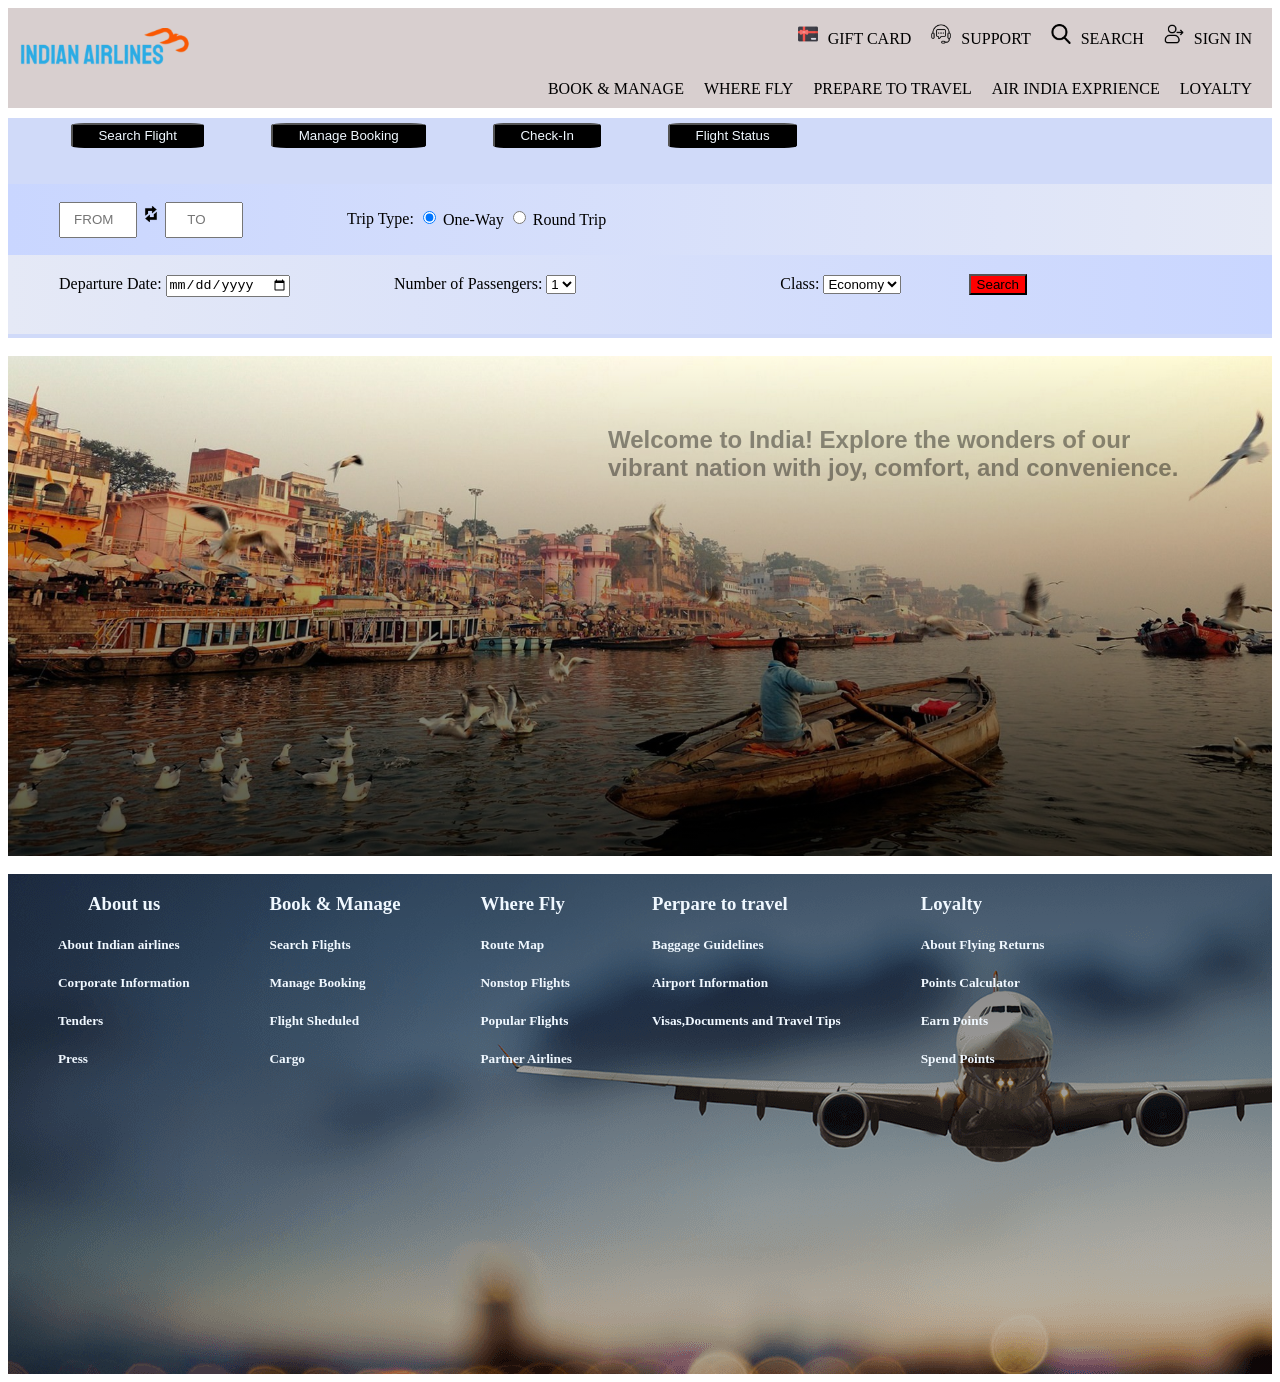
<file: Air-line-Booking/index.html>
<!DOCTYPE html>
<html>
    <head>
        <title>Indian Airline</title>
    
        <script src="https://cdn.jsdelivr.net/npm/@popperjs/core@2.11.8/dist/umd/popper.min.js" integrity="sha384-I7E8VVD/ismYTF4hNIPjVp/Zjvgyol6VFvRkX/vR+Vc4jQkC+hVqc2pM8ODewa9r" crossorigin="anonymous"></script>
        <script src="https://cdn.jsdelivr.net/npm/bootstrap@5.3.3/dist/js/bootstrap.min.js" integrity="sha384-0pUGZvbkm6XF6gxjEnlmuGrJXVbNuzT9qBBavbLwCsOGabYfZo0T0to5eqruptLy" crossorigin="anonymous"></script>
        <link rel="stylesheet" href="st.css">
        <script src="s.js"></script>
    </head>
    <body>
        <nav>
            <div class="nav">
            <img src="logo.png" style="height:40px;width:175px ;padding-top:20px;padding-left:10px">
                <div class="a">
                <div class="naup">
                <ul>
                    <li><img src="gift-card.png" style="height:20px;width:20px; margin-right:10px"><a href="giftcard.php">GIFT CARD</a></li>
                    <li><a href="supportpage.html"><img src="support.png" style="height:20px;width:20px; margin-right:10px">SUPPORT</a></li>
                    <li><a href="#"><img src="search.png" style="height:20px;width:20px; margin-right:10px">SEARCH</a></li>
                    <li><a href="signup.php"><img src="signin.png" style="height:20px;width:20px; margin-right:10px">SIGN IN</a></li>
                </ul>
                </div>
                <br>
                <div class=nadn>
                <ul onmouseleave="topclose()">
                    <li onmouseenter="store()"><a href="#">BOOK & MANAGE</a></li>
                    <li onmouseenter="store1()"><a href="#">WHERE FLY</a></li>
                    <li onmouseenter="store2()"><a href="#">PREPARE TO TRAVEL</a></li>
                    <li  onmouseenter="store3()"><a href="#">AIR INDIA EXPRIENCE</a></li>
                    <li onmouseenter="store4()"><a href="#">LOYALTY</a></li>
                </ul>
                </div>
              </div>
              </div>
              <div id="nave" onmouseleave="closenav()"></div> 
              <div id="nave1" onmouseleave="closenav1()" ></div>
              <div id="nave2" onmouseleave="closenav2()" ></div>
              <div id="nave3" onmouseleave="closenav3()" ></div>  
            </nav>
            <!-- part 2 -->
            <div class="container" style="background-color: #d0daf9">
                <!-- Buttons to show specific forms -->
                 <div class="b">
                <button onclick="showForm('search')">Search Flight</button>
                <button onclick="showForm('manage')">Manage Booking</button>
                <button onclick="showForm('checkin')">Check-In</button>
                <button onclick="showForm('status')">Flight Status</button>
            </div>
                <!-- Search Flight Form -->
                
                <form action="search.php" method="POST" id="search" class="form-section">
                    <table style="border: 1px solid black;border-collapse: collapse; height: 150px;width: 100%; border: none; ">
                        <tr style="background-color:blueviolet;background:linear-gradient(to left,#e5e9f6,#c9d6ff);">
                        <td>
                    <label for="from"></label>
                    <input type="text" id="from" name="from" required style="height: 30px;width: 70px;margin-left:50px" placeholder="   FROM">
                    <img src="ds1.png" style="height: 20px; width: 20px;">
                    <label for="to"></label>
                    <input type="text" id="to" name="to" required style="height: 30px;width: 70px" placeholder="     TO">
                    <label style="padding-left: 100px;">Trip Type:</label>
                    <input type="radio" id="oneWay" name="tripType" value="one-way" onclick="toggleReturnDate(false)" checked> One-Way
                    <input type="radio" id="roundTrip" name="tripType" value="round-trip" onclick="toggleReturnDate(true)"> Round Trip
                    
                </td>
                    </tr>
                    <tr style="background-color:blueviolet;background:linear-gradient(to right,#e5e9f6,#c9d6ff);">
                        <td>
                            <label for="departureDate" style="padding-left:50px">Departure Date:</label>
                            <input type="date" id="departureDate" name="departureDate" required>
                
                            <label for="passengers" style="padding-left: 100px">Number of Passengers:</label>
                            <select id="passengers" name="passengers">
                                <option value="1">1</option>
                                <option value="2">2</option>
                                <option value="3">3</option>
                                <option value="4">4</option>
                            </select>  
                            
                            <label for="class" style="padding-left: 200px;padding-top: 10px;">Class:</label>
                            <select id="class" name="class">
                                <option value="Economy">Economy</option>
                                <option value="Business">Business</option>
                            </select>
                            <input type="submit" value="Search" style="color:black; background-color: red;margin-left: 5%;">
                            <br><br>
                            <div id="returnDateSection" style="padding-top: 5px; display: none;">
                                <label for="returnDate" style="padding-left:50px">Return Date:</label>
                                <input type="date" id="returnDate" name="returnDate">
                            
                            </div>
                        </td>
                    </tr>
                    <br><br>
                </table>
                </form>
                <!-- Manage Booking Form -->
                <form action="manage.php" method="POST" id="manage" class="form-section">
                    <table style="border: 1px solid black; height: 100px;width: 100%;margin-top: 2%;border: none; ">
                        <tr style="background-color:blueviolet;background:linear-gradient(to left,#e5e9f6,#c9d6ff);">
                            <td>
                                <label for="bookingRef" style="padding-left:50px">Booking Reference:</label>
                                <input type="text" id="bookingRef" name="bookingRef" required>
                                <input type="submit" value="Submit" style="color:black; background-color: red;margin-left: 5%;">
                
                            </td>
                        </tr>
                    </table>
                </form> 
                <!-- Check-In Form -->

                <form action="checkin.php" method="POST" id="checkin" class="form-section">
                    <table style="border: 1px solid black;border: none; height: 100px;width: 100%;margin-top: 2%;">
                        <tr style="background-color:blueviolet;background:linear-gradient(to left,#e5e9f6,#c9d6ff);">
                            <td>
                                <label for="bookingRefCheckin"style="padding-left:50px">Booking Reference:</label>
                                <input type="text" id="bookingRefCheckin" name="bookingRefCheckin" required>
                                <input type="submit" value="Submit" style="color:black; background-color: red;margin-left: 5%;">
                
                            </td>
                        </tr>
                    </table>
                </form> 
                
                <form action="status.php" method="POST" id="status" class="form-section">
                    <table style="border: 1px solid black;border: none; height: 100px;width: 100%;margin-top: 2%;">
                        <tr style="background-color:blueviolet;background:linear-gradient(to left,#e5e9f6,#c9d6ff);">
                            <td>
                                <label for="bookingRefCheckin" ></label>
                                <input type="text" id="bookingRefCheckin" style="margin-left:50px" name="bookingRefCheckin" required placeholder="flight number">
                                <input type="submit" value="Submit" style="color:black; background-color: red;margin-left: 5%;">
                
                            </td>
                        </tr>
                    </table>
                </form> 
            </div>
            <br>
  <!-- part 3 -->
 <!-- HTML structure -->
<div class="prob">
    <div class="slide">
        <div class="india">
            <h2>Welcome to India! Explore the wonders of our vibrant nation with joy, comfort, and convenience.</h2>
        </div>       
    </div>
    
    <div class="slide">
        <div class="usa">
            <h1>Discover amazing flight deals to destinations around the globe.</h1>
            <div class="ua">
                <h2>Whether you're traveling for business or leisure, we offer the best price, flexible options to suit your needs.</h2>
            </div>
        </div>  
    </div>

    <div class="slide">
        <div class="seat">
            <div class="seat1">
                <img src="s3.jpg" alt="Seat Image 1">
            </div>
            <h2>Fly with us and indulge in top-tier service and premium seating designed for your ultimate comfort.</h2>
            <div class="seat2">
                <img src="s4.jpg" alt="Seat Image 2">
            </div>
        </div>
    </div>

    <div class="slide">
        <div class="offers">
            <h1>Easy Visa Assistance for your Journey</h1>
        </div>
    </div>
</div>

<!-- Slider Script -->
<script>
    let slideIndex = 1;
    showSlides(slideIndex);

    function plusSlides(n) {
        showSlides(slideIndex += n);
    }

    function currentSlide(n) {
        showSlides(slideIndex = n);
    }

    function showSlides(n) {
        let i;
        let slides = document.getElementsByClassName("slide");
        if (n > slides.length) { slideIndex = 1 }
        if (n < 1) { slideIndex = slides.length }
        for (i = 0; i < slides.length; i++) {
            slides[i].style.display = "none";  
        }
        slides[slideIndex - 1].style.display = "block"; 
    }
    setInterval(function() {
        plusSlides(1);
    }, 2000); 
</script>
<style>
    .slide {
        display: none; 
    }
    .slide:first-child {
        display: block;
    }

    .slide img {
        width: 100%; 
        height: auto;
    }
</style>

  <br>
<div class="tb">
<div class="au">
<h3>About us</h3>
    <h5>About Indian airlines</h5>
    <h5>Corporate Information</h5>
    <h5>Tenders</h5>
    <h5>Press</h5>
</div>
<div class="bm">
    <h3>Book & Manage</h3>
    <h5>Search Flights</h5>
    <h5>Manage Booking</h5>
    <h5>Flight Sheduled</h5>
    <h5>Cargo</h5>
</div>
<div class="wf">
    <h3>Where Fly</h3>
    <h5>Route Map</h5>
    <h5>Nonstop Flights</h5>
    <h5>Popular Flights</h5>
    <h5>Partner Airlines</h5>
</div>
<div class="pt">
    <h3>Perpare to travel</h3>
    <h5>Baggage Guidelines</h5>
    <h5>Airport Information</h5>
    <h5>Visas,Documents and Travel Tips</h5>
</div>
<div class="loyalty">
    <h3>Loyalty</h3>
    <h5>About Flying Returns</h5>
    <h5>Points Calculator</h5>
    <h5>Earn Points</h5>
    <h5>Spend Points</h5>
</div>
</div>
<script src="first.js"></script>
</body>
</html>           
</body>
</html>
</file>
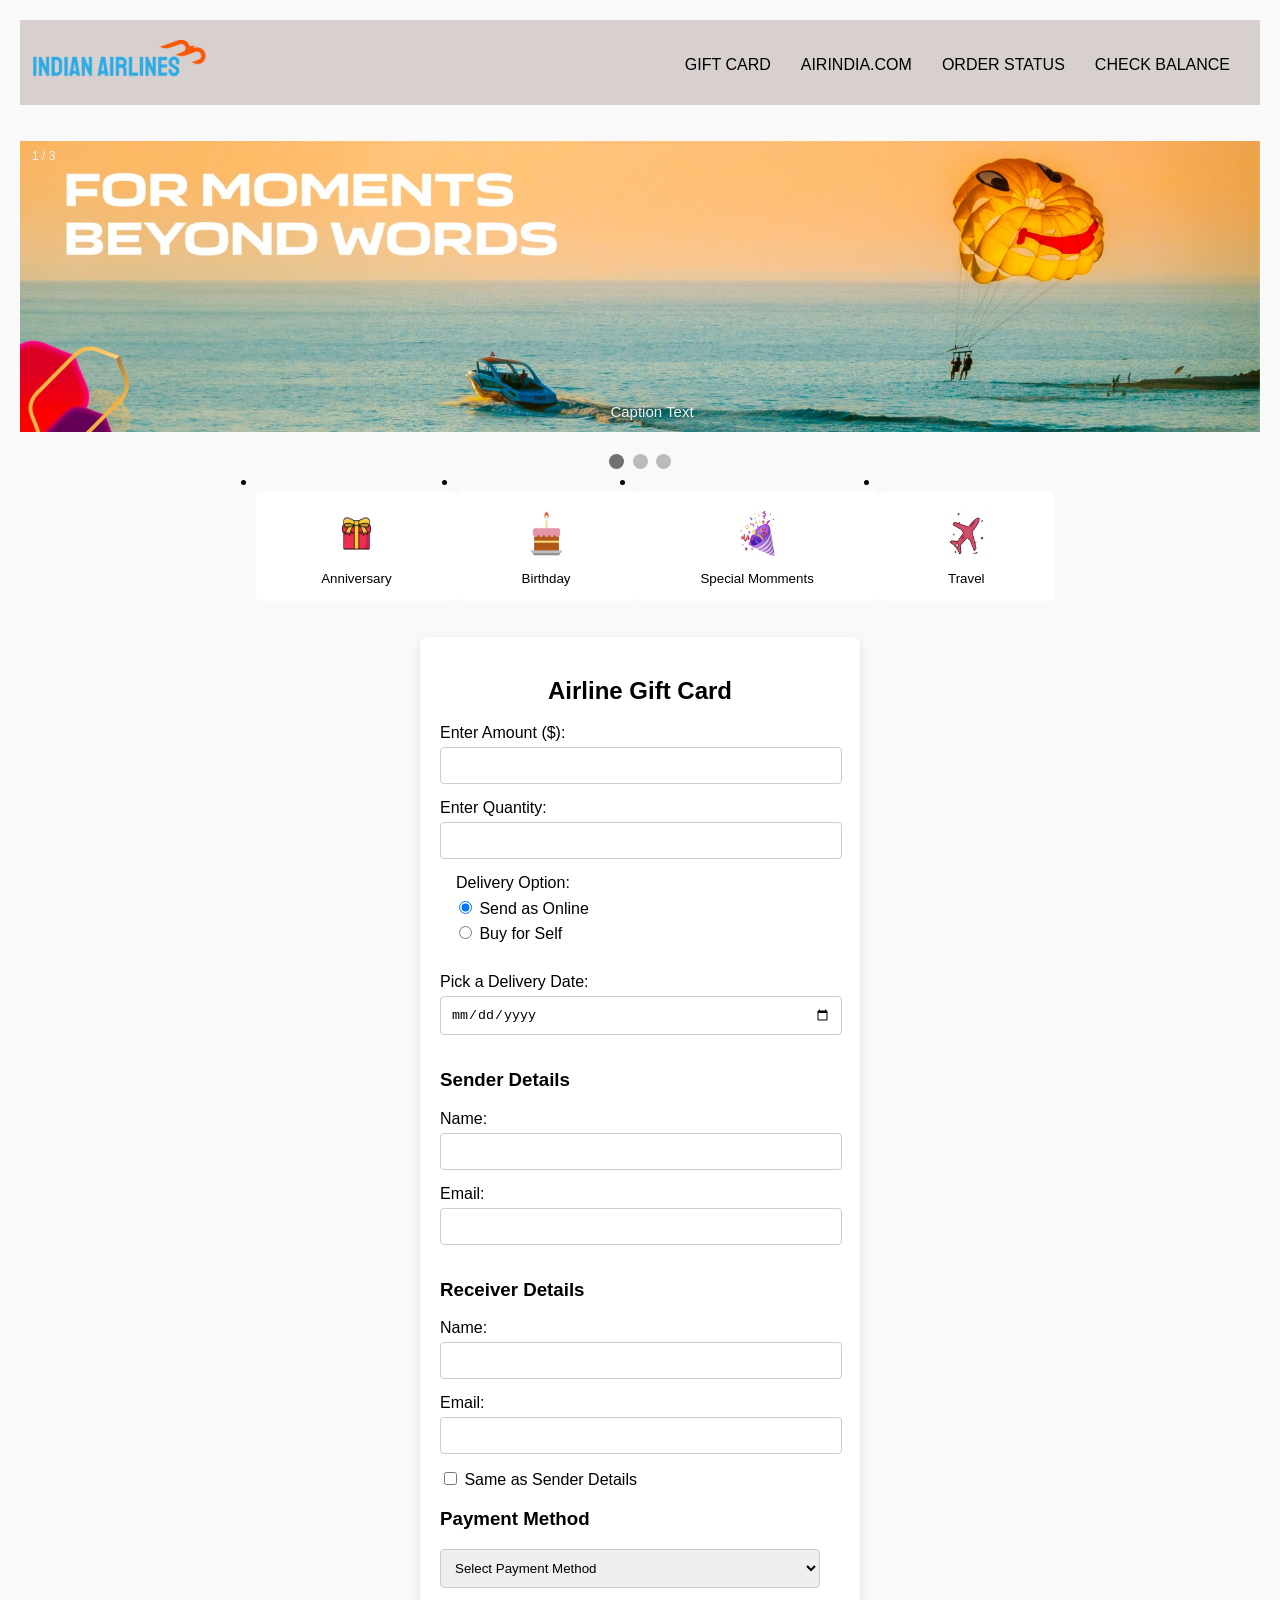
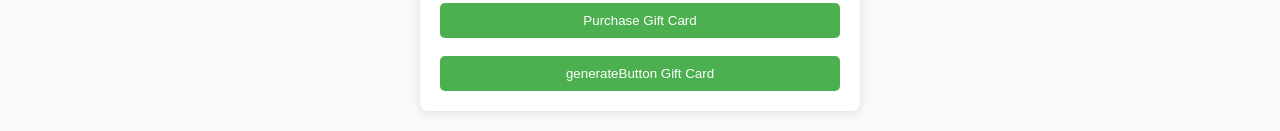
<file: Air-line-Booking/giftcard.html>
<!DOCTYPE html>
<html lang="en">
    
<head>
    <meta charset="UTF-8">
    <meta name="viewport" content="width=device-width, initial-scale=1.0">
    <title>Airline Gift Card</title>
</head>
<body>
    

    <style>

body {
    font-family: Arial, sans-serif;
    background-color: #f9f9f9;
    /* background-image: url(cloud.jpeg);
    background-size: 100vw,100vh; 
    background-position: center; 
    background-repeat: repeat;
    background-attachment: fixed; 
     */
    margin: 0;
    padding: 20px;
}

.gift-card-form {
    background-color: white;
    padding: 20px;
    border-radius: 8px;
    box-shadow: 0 2px 10px rgba(0, 0, 0, 0.1);
    max-width: 400px;
    margin: auto;
}

h2 {
    text-align: center;
}

label {
    display: block;
    margin-bottom: 5px;
}

input[type='text'],
input[type='email'],
input[type='number'],
input[type='date'],
select {
    width: calc(100% - 20px);
    padding: 10px;
    margin-bottom: 15px;
    border: 1px solid #ccc;
    border-radius: 4px;
}

fieldset {
    border: none; /* Remove default fieldset border */
    margin-bottom: 15px; /* Space below fieldset */
}

button {
    background-color: #4CAF50; /* Green background */
    color: white; /* White text */
    padding: 10px;
    border: none; /* Remove border */
    border-radius: 5px; /* Rounded corners */
    cursor: pointer; /* Pointer cursor on hover */
    width: 100%;
}

button:hover {
    background-color: #45a049; /* Darker green on hover */
}  
.nav{
    background-color: rgb(216, 207, 207);
    height: 85px;
    width: auto;   
}
.slideshow-container {
  max-width: 2000px;
  position: relative;
  margin: auto;
}

.text {
  color: #f2f2f2;
  font-size: 15px;
  padding: 8px 12px;
  position: absolute;
  bottom: 8px;
  width: 100%;
  text-align: center;
}

.numbertext {
  color: #f2f2f2;
  font-size: 12px;
  padding: 8px 12px;
  position: absolute;
  top: 0;
}

.dot {
  cursor: pointer;
  height: 15px;
  width: 15px;
  margin: 0 2px;
  background-color: #bbb;
  border-radius: 50%;
  display: inline-block;
  transition: background-color 0.6s ease;
}

.active, .dot:hover {
  background-color: #717171;
}

.fade {
  animation-name: fade;
  animation-duration: 1.5s;
}

@keyframes fade {
  from {opacity: .4} 
  to {opacity: 1}
}

@media only screen and (max-width: 300px) {
  .text {font-size: 11px}
}

.container1{
    display: flex;
    justify-content: center;
    align-items: center;
}
.container1 .btn{
    list-style-type: none;
    padding: 0;
    margin: 0 15px;
    text-align: center;
}
.container1 .btn .li{
    margin-bottom: 20px;
}
.container1 .btn{
    background-color: #ffffff;
    border: none;
    color: rgb(0, 0, 0);
    padding: 15px 50px;
    text-align: center;
    text-decoration: none;
    display: block;
    border-radius: 5px;
    cursor: pointer;
    transition: background-color 0.3s ease;
}
.container1 .btn img{
    width: 45px;
    height: 55px;
    display: block;
    margin: 0 auto;
}
.container1 .btn span{
    display: block;
    margin-top: 10px;
}

.container1 .btn:hover{
    background-color:rgb(123, 102, 102);
} 
.a{
    float: right;
}
.naup{
    float: right;
}
.naup ul{
    display: flex;
}
.naup li{
    list-style: none;
    margin-right: 30px;
    margin-top: 20px;
}
.naup li a{
    color: black;
    text-decoration: none;
}
.nadn{ 
    float: right;
}
.nadn ul{
    display: flex;   
}
.nadn li{
    list-style: none;
    margin-right: 20px;
}
.nadn li a{
    color: black;
    text-decoration: none;   
    position: relative;
}
.nadn li a:after {
    content: "";
    position: absolute;
    background-color: red;
    height: 3px;
    width: 0;
    left: 0px;
    bottom: -5px;
    transition: 0.3s;
}
.nadn li a:hover:after{
   width: 100%;
}
.show{
    width: 100%;
    height:300px;
    background-color:aliceblue;
    display: flex; 
    margin-top: 6px;
    position: fixed;  
}
.show li{
    text-decoration: none;
    font-family: sans-serif;
    list-style-type: none; 
}
.mega{
    display: flex;.show {
    width: 100%;
    height: 300px;
    background-color: aliceblue;
    display: flex;
}
#nave {
    position: absolute;   
}
    margin-left: 100px;
}
.mega ul li a{
    text-decoration: none;
    color: black;    
}
.m li{
padding-top: 10%;
white-space: nowrap; 
}
.m2{
    margin-top: 25%;
}
.m2 li{
    padding-top: 10%;
    white-space: nowrap;    
}
.mega2{
    display: flex;  
    margin-left: 10%; 
}
.mega2 ul li a{
    text-decoration: none;
    color: black;  
}

.m3 li{
    padding-top: 5% ;
    padding-left: 20%;
    white-space: nowrap;   
}
.m4{
    margin-top: 22%;
    white-space: nowrap; 
    margin-left: 30px;
}
.m4 li{
    padding:5%;
}
.show1{
    background-color: aliceblue;
    width: 100%;
    height:300px;
    margin-top: 6px;
}
.show1 li{
    text-decoration: none;
    font-family: sans-serif;
    list-style-type: none;   
}
.mega1{
    display: flex;.show {
    display: flex;
}
.show1{
    height: 300px;
    width:100%;
    left:0;
    position: fixed;
}
#nave1 {
    position: absolute; 
    top: 50px;
    left: 0; 
    width: 100%;
}
    margin-left: 200px;
}
.show1{
    display: flex;
}
.m1 li{
    list-style: none;
    margin-top:5%;    
}
.m1 li a{
    text-decoration: none;
    color: black;   
}
.show2{
    background-color: aliceblue;
    margin-top: 6px;
}
.show2 li{
    text-decoration: none;
    font-family: sans-serif;
    list-style-type: none;   
}
.show2{
    height: 300px;
    width:100%;
    left:0;
    position: fixed;
}
#nave2 {
    position: absolute; 
    top: 50px;
    left: 0; 
    width: 100%;
}
.show2{
    display: flex;
}

.m5 h2 {
    margin-left: 2%;
    white-space: nowrap;  
}
.m5 li{
    list-style: none;
    margin-top:5%;  
    margin-left: 20%;  
}
.m5 li a{
    text-decoration: none;
    color: black;   
}
.exp{
    background-color: aliceblue;
    display: flex;
    width: 100%;
    height: 300px;
    position: fixed;
    margin-top: 6px;
}
.sh3{
    width: 100%;
    display: flex;
    position: fixed;
    
}
#nave3 {
    position: relative; 
    top: 50px;
    left: 0; 
    width: 100%;
}
.m6 li{
    list-style: none;
    margin-top: 15px;
    font-family: sans-serif;
}
.m6 li a {
    text-decoration: none;
    color: black;
}
.im2{
    margin-left: 12%;
    display: flex;
    margin-top: 10px;
}
.im2 img{
    padding-left: 40px;
}
.loyal{
        background-color: aliceblue;
        display: flex;
        width: 100%;
        height: 300px;
        position: fixed;
        margin-top: 6px;
}
.m7 li{
    list-style: none;
    font-family: sans-serif;margin-top: 5%;
}
.m7 li a{ 
    color: black;
    text-decoration: none;
}
.im3{
    margin-left: 15%;
    display: flex;
    margin-top: 10px;
    position: relative;
}
.im3 img{
    padding-left: 40px;
}
.imgtext{
     background: linear-gradient(to bottom, rgba(255, 255, 255, 255) 0%, rgba(0.1, 0.2, 0.3, 0.5) 100%);
     position: absolute;
     top: 5px;
     left: 40px;
     width: 250px;
    height: 250px;
}
.imgtext p{
    position: absolute;
    color: white;
    top: 140px;
    left: 70px;
    font-size: 12px;
    font-weight: bold;
}
.imgtext h3 {
    position: absolute;
    color: aliceblue;
    top: 150px;
    left: 70px;
    font-size: 24px;
    font-weight: bold;    
}
.imgtext h4{
    position: absolute;
    color: white;
    top:170px;
    left: 70px;
    font-size:24px ;
    font-weight: bold;
}
.imgtext1{
     background: linear-gradient(to bottom, rgba(255, 255, 255, 255) 0%, rgba(0.1, 0.2, 0.3, 0.5) 100%);
     position: absolute;
     top: 5px;
     left: 40px;
     width: 250px;
    height: 250px;
}
.imgtext1 p{
    position: absolute;
    color: white;
    top: 140px;
    left: 60px;
    font-size: 12px;
    font-weight: bold;
}
.imgtext1 h3, .imgtext3 h3 {
    position: absolute;
    color: aliceblue;
    top: 150px;
    left: 60px;
    font-size: 24px;
    font-weight: bold;    
}
.imgtext1 h6{
    position: absolute;
    color: white;
    top:210px;
    left: 60px;
    font-size:24px ;
    font-weight: bold;
}
.row2 {
    position: relative;
}
.imgtext2,.imgtext3{
     background: linear-gradient(to bottom, rgba(255, 255, 255, 255) 0%, rgba(0.1, 0.2, 0.3, 0.5) 100%);
     position: absolute;
     top: 5px;
     left: 40px;
     width: 250px;
    height: 250px;
}
.imgtext2 p, .imgtext3 p{
    position: absolute;
    color: white;
    top: 140px;
    left: 60px;
    font-size: 12px;
    font-weight: bold;
}
.imgtext2 h3,.imgtext3 h3 {
    position: absolute;
    color: aliceblue;
    top: 150px;
    left: 20px;
    font-size: 24px;
    font-weight: bold;    
}
.imgtext2 h6{
    position: absolute;
    color: aliceblue;
    top: 210px;
    left: 20px;  
}
.imgtext4,.imgtext5{
    background: linear-gradient(to bottom, rgba(255, 255, 255, 255) 0%, rgba(0.1, 0.2, 0.3, 0.5) 100%);
    position: absolute;
    top: 13px;
    left: 40px;
    width: 250px;
   height: 250px;  
}
.imgtext4 a,.imgtext5 a {
    position: absolute;
    color: aliceblue;
    top: 150px;
    left: 20px;
    text-decoration: none;
}
.imgtext5 h6{
    position: absolute;
    color: aliceblue;
    top: 50px;
    left: 0px;
}
.container{
    margin-top: 10px;
    background-color: rgb(248, 239, 228);
    height: 220px;
    width: 100%;
}
.container button{
    display: inline;
    padding-right: 2%;
    padding-left: 2%;
    background-color:white;
    border: 0px;
    margin-top: 5px;
    margin-left: 5%;
}
 .form-section {
    display: none;
}
#search {
    display: block;
}
        </style>


<nav>
    <div class="nav">
    <img src="logo.png" style="height:40px; width:180px; padding-top:20px; padding-left:10px">
        <div class="a">
        <div class="naup">
        <ul>
            <li>GIFT CARD</li>
            <li>AIRINDIA.COM</li>
            <li>ORDER STATUS</li>
            <li>CHECK BALANCE</li>
        </ul>
        </div>
        <br>
        
      </div>
      </div>
      <div id="nave" onmouseleave="closenav()"></div> 
      <div id="nave1" onmouseleave="closenav1()" ></div>
      <div id="nave2" onmouseleave="closenav2()" ></div>
      <div id="nave3" onmouseleave="closenav3()" ></div>  
    </nav>
<br>
<br>
<div class="slideshow-container">

    <div class="mySlides fade">
      <div class="numbertext">1 / 3</div>
      <img src="1.jpg" style="width:100%">
      <div class="text">Caption Text</div>
    </div>
    
    <div class="mySlides fade">
      <div class="numbertext">2 / 3</div>
      <img src="2.jpg" style="width:100%">
      <div class="text">Caption Two</div>
    </div>
    
    <div class="mySlides fade">
      <div class="numbertext">3 / 3</div>
      <img src="3.jpg" style="width:100%">
      <div class="text">Caption Three</div>
    </div>
    
    <div class="mySlides fade">
        <div class="numbertext">3 / 3</div>
        <img src="4.jpg" style="width:100%">
        <div class="text">Caption Three</div>
    </div>

    <div class="mySlides fade">
      <div class="numbertext">3 / 3</div>
      <img src="5.jpg" style="width:100%">
      <div class="text">Caption Three</div>
    </div>
    </div>
    <br>
    
    <div style="text-align:center">
      <span class="dot" onclick="currentSlide(1)"></span> 
      <span class="dot" onclick="currentSlide(2)"></span> 
      <span class="dot" onclick="currentSlide(3)"></span> 
    </div>
    
    <script>
    let slideIndex = 0;
    showSlides();
    
    function showSlides() {
      let i;
      let slides = document.getElementsByClassName("mySlides");
      let dots = document.getElementsByClassName("dot");
      
      for (i = 0; i < slides.length; i++) {
        slides[i].style.display = "none";  
      }
      
      slideIndex++;
      if (slideIndex > slides.length) {slideIndex = 1}    
      
      for (i = 0; i < dots.length; i++) {
        dots[i].className = dots[i].className.replace(" active", "");
      }
      
      slides[slideIndex-1].style.display = "block";  
      dots[slideIndex-1].className += " active";
      
      setTimeout(showSlides, 3000); 
    }
    </script>
<div class="container1">
    <li>
        <button class="btn">
            <img src="14.jpg" alt="Anniversary Logo">
            <span>Anniversary</span>
        </button>
    </li>
    <li>
        <button class="btn">
            <img src="13.jpg" alt="Birthday Logo">
            <span>Birthday</span>
        </button>
    </li>
    <li>
        <button class="btn">
            <img src="15.jpg" alt="Special Momments logo">
            <span>Special Momments</span>
        </button>
    </li>
    <li>
        <button class="btn">
            <img src="11.jpg" alt="Travels logo">
            <span>Travel</span>
        </button>
    </li>
</div>
<br>
<br>
<div class="gift-card-form">
    <h2>Airline Gift Card</h2>
    <form>
        <label for="amount">Enter Amount ($):</label>
        <input type="number" id="amount" name="amount" required>

        <label for="quantity">Enter Quantity:</label>
        <input type="number" id="quantity" name="quantity" required>

        <fieldset>
            <legend>Delivery Option:</legend>
            <label>
                <input type="radio" name="delivery-option" value="online" checked> Send as Online
            </label>
            <label>
                <input type="radio" name="delivery-option" value="self"> Buy for Self
            </label>
        </fieldset>

        <label for="delivery-date">Pick a Delivery Date:</label>
        <input type="date" id="delivery-date" name="delivery-date" required>

        <h3>Sender Details</h3>
        <label for="sender-name">Name:</label>
        <input type="text" id="sender-name" name="sender-name" required>

        <label for="sender-email">Email:</label>
        <input type="email" id="sender-email" name="sender-email" required>

        <h3>Receiver Details</h3>
        <label for="receiver-name">Name:</label>
        <input type="text" id="receiver-name" name="receiver-name" required>

        <label for="receiver-email">Email:</label>
        <input type="email" id="receiver-email" name="receiver-email">

        <label>
            <input type="checkbox" id="same-as-sender" onclick="copySenderDetails()">
            Same as Sender Details
        </label>

        <h3>Payment Method</h3>
        <select id="payment-method" name="payment-method">
            <option value="" disabled selected>Select Payment Method</option>
            <option value="credit-card">Credit Card</option>

            <option value="bank-transfer">Bank Transfer</option>
        </select>

        <button type="submit">Purchase Gift Card</button>
        <br>
        <br>
        <button type="submit">generateButton Gift Card</button>
    </form>
</div>

<script>
    document.getElementById('giftCardForm').addEventListener('submit', function(event) {
        event.preventDefault();
        
        alert('Gift card purchased successfully!');
        this.reset();
    });

    document.getElementById('generateButton').addEventListener('submit',function(event){
        alert('Gift card number generated successfully!');
        this.rest();
    });
        
        function copySenderDetails() {
            const checkbox = document.getElementById("same-as-sender");

            const senderName = document.getElementById("sender-name");
            const senderEmail = document.getElementById("sender-email");
            const receiverName = document.getElementById("receiver-name");
            const receiverEmail = document.getElementById("receiver-email");

            if (checkbox.checked) {
                receiverName.value = senderName.value;
                receiverEmail.value = senderEmail.value;

                receiverName.readOnly = true;
                receiverEmail.readOnly = true;
            } else {
                receiverName.value = "";
                receiverEmail.value = "";
                receiverName.readOnly = false;
                receiverEmail.readOnly = false;
            }
        }
    
</script>

</body>

</html>
</file>
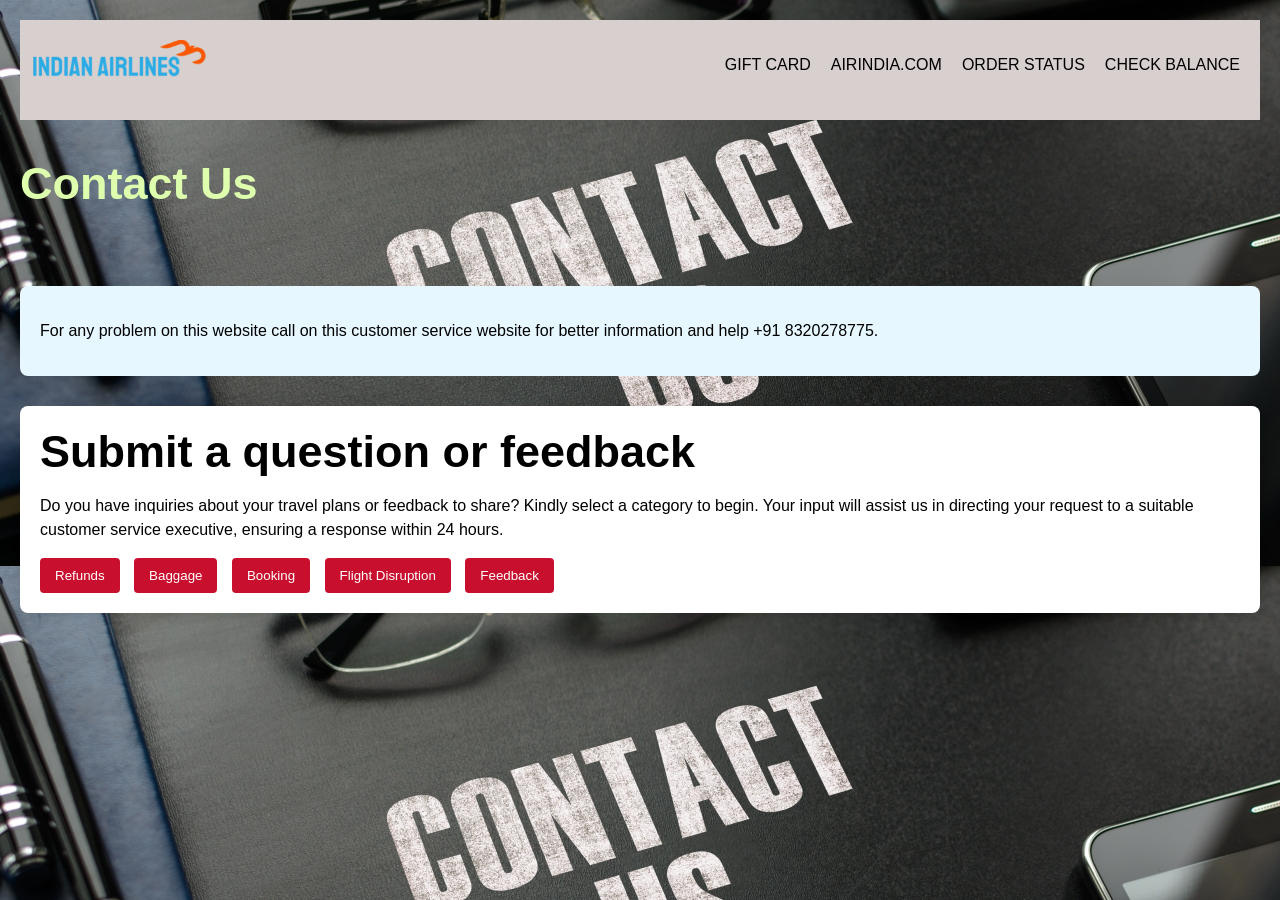
<file: Air-line-Booking/supportpage.html>
<!DOCTYPE html>
<html lang="en">
<head>
    <meta charset="UTF-8">
    <meta name="viewport" content="width=device-width, initial-scale=1.0">
    <title>support page pf airlines</title>
</head>
<style>
    .nav{
    background-color: rgb(216, 207, 207);
    height: 100px;   
    }
    .a{
        float: right;
    }
    .naup{
        float: right;
    }
    .naup ul{
        display: flex;
    }
    .naup li{
        list-style: none;
        margin-right: 20px;
        margin-top: 20px;
    }
    .naup li a{
        color: black;
        text-decoration: none;
    }
    .nadn{
        float: right;
    }
    .nadn ul{
        display: flex;   
    }
    .nadn li{
        list-style: none;
        margin-right: 20px;
    }
    .nadn li a{
        color: black;
        text-decoration: none;   
        position: relative;
    }
    .nadn li a:after {
        content: "";
        position: absolute;
        background-color: red;
        height: 3px;
        width: 0;
        left: 0px;
        bottom: -5px;
        transition: 0.3s;
    }
    .nadn li a:hover:after{
    width: 100%;
    }
    .show{
        width: 100%;
        height:300px;
        background-color:aliceblue;
        display: flex; 
        margin-top: 6px;
        position: fixed;  
    }
    .show li{
        text-decoration: none;
        font-family: sans-serif;
        list-style-type: none; 
    }
    .mega{
        display: flex;.show {
        width: 100%;
        height: 300px;
        background-color: aliceblue;
        display: flex;
    }
    #nave {
        position: absolute;   
    }
        margin-left: 100px;
    }
    .mega ul li a{
        text-decoration: none;
        color: black;    
    }
    .m li{
    padding-top: 10%;
    white-space: nowrap; 
    }
    .m2{
        margin-top: 25%;
    }
    .m2 li{
        padding-top: 10%;
        white-space: nowrap;    
    }
    .mega2{
        display: flex;  
        margin-left: 10%; 
    }
    .mega2 ul li a{
        text-decoration: none;
        color: black;  
    }

    .m3 li{
        padding-top: 5% ;
        padding-left: 20%;
        white-space: nowrap;   
    }
    .m4{
        margin-top: 22%;
        white-space: nowrap; 
        margin-left: 30px;
    }
    .m4 li{
        padding:5%;
    }
    .show1{
        background-color: aliceblue;
        width: 100%;
        height:300px;
        margin-top: 6px;
    }
    .show1 li{
        text-decoration: none;
        font-family: sans-serif;
        list-style-type: none;   
    }
    .mega1{
        display: flex;.show {
        display: flex;
    }
    .show1{
        height: 300px;
        width:100%;
        left:0;
        position: fixed;
    }
    #nave1 {
        position: absolute; 
        top: 50px;
        left: 0; 
        width: 100%;
    }
        margin-left: 200px;
    }
    .show1{
        display: flex;
    }
    .m1 li{
        list-style: none;
        margin-top:5%;    
    }
    .m1 li a{
        text-decoration: none;
        color: black;   
    }
    .show2{
        background-color: aliceblue;
        margin-top: 6px;
    }
    .show2 li{
        text-decoration: none;
        font-family: sans-serif;
        list-style-type: none;   
    }
    .show2{
        height: 300px;
        width:100%;
        left:0;
        position: fixed;
    }
    #nave2 {
        position: absolute; 
        top: 50px;
        left: 0; 
        width: 100%;
    }
    .show2{
        display: flex;
    }

    .m5 h2 {
        margin-left: 2%;
        white-space: nowrap;  
    }
    .m5 li{
        list-style: none;
        margin-top:5%;  
        margin-left: 20%;  
    }
    .m5 li a{
        text-decoration: none;
        color: black;   
    }
    .exp{
        background-color: aliceblue;
        display: flex;
        width: 100%;
        height: 300px;
        position: fixed;
        margin-top: 6px;
    }
    .sh3{
        width: 100%;
        display: flex;
        position: fixed;
        
    }
    #nave3 {
        position: relative; 
        top: 50px;
        left: 0; 
        width: 100%;
    }
    .m6 li{
        list-style: none;
        margin-top: 15px;
        font-family: sans-serif;
    }
    .m6 li a {
        text-decoration: none;
        color: black;
    }
    .im2{
        margin-left: 12%;
        display: flex;
        margin-top: 10px;
    }
    .im2 img{
        padding-left: 40px;
    }
    .loyal{
            background-color: aliceblue;
            display: flex;
            width: 100%;
            height: 300px;
            position: fixed;
            margin-top: 6px;
    }
    .m7 li{
        list-style: none;
        font-family: sans-serif;margin-top: 5%;
    }
    .m7 li a{ 
        color: black;
        text-decoration: none;
    }
    .im3{
        margin-left: 15%;
        display: flex;
        margin-top: 10px;
        position: relative;
    }
    .im3 img{
        padding-left: 40px;
    }
    .imgtext{
        background: linear-gradient(to bottom, rgba(255, 255, 255, 255) 0%, rgba(0.1, 0.2, 0.3, 0.5) 100%);
        position: absolute;
        top: 5px;
        left: 40px;
        width: 250px;
        height: 250px;
    }
    .imgtext p{
        position: absolute;
        color: white;
        top: 140px;
        left: 70px;
        font-size: 12px;
        font-weight: bold;
    }
    .imgtext h3 {
        position: absolute;
        color: aliceblue;
        top: 150px;
        left: 70px;
        font-size: 24px;
        font-weight: bold;    
    }
    .imgtext h4{
        position: absolute;
        color: white;
        top:170px;
        left: 70px;
        font-size:24px ;
        font-weight: bold;
    }
    .imgtext1{
        background: linear-gradient(to bottom, rgba(255, 255, 255, 255) 0%, rgba(0.1, 0.2, 0.3, 0.5) 100%);
        position: absolute;
        top: 5px;
        left: 40px;
        width: 250px;
        height: 250px;
    }
    .imgtext1 p{
        position: absolute;
        color: white;
        top: 140px;
        left: 60px;
        font-size: 12px;
        font-weight: bold;
    }
    .imgtext1 h3, .imgtext3 h3 {
        position: absolute;
        color: aliceblue;
        top: 150px;
        left: 60px;
        font-size: 24px;
        font-weight: bold;    
    }
    .imgtext1 h6{
        position: absolute;
        color: white;
        top:210px;
        left: 60px;
        font-size:24px ;
        font-weight: bold;
    }
    .row2 {
        position: relative;
    }
    .imgtext2,.imgtext3{
        background: linear-gradient(to bottom, rgba(255, 255, 255, 255) 0%, rgba(0.1, 0.2, 0.3, 0.5) 100%);
        position: absolute;
        top: 5px;
        left: 40px;
        width: 250px;
        height: 250px;
    }
    .imgtext2 p, .imgtext3 p{
        position: absolute;
        color: white;
        top: 140px;
        left: 60px;
        font-size: 12px;
        font-weight: bold;
    }
    .imgtext2 h3,.imgtext3 h3 {
        position: absolute;
        color: aliceblue;
        top: 150px;
        left: 20px;
        font-size: 24px;
        font-weight: bold;    
    }
    .imgtext2 h6{
        position: absolute;
        color: aliceblue;
        top: 210px;
        left: 20px;  
    }
    .imgtext4,.imgtext5{
        background: linear-gradient(to bottom, rgba(255, 255, 255, 255) 0%, rgba(0.1, 0.2, 0.3, 0.5) 100%);
        position: absolute;
        top: 13px;
        left: 40px;
        width: 250px;
    height: 250px;  
    }
    .imgtext4 a,.imgtext5 a {
        position: absolute;
        color: aliceblue;
        top: 150px;
        left: 20px;
        text-decoration: none;
    }
    .imgtext5 h6{
        position: absolute;
        color: aliceblue;
        top: 50px;
        left: 0px;
    }
    .container{
        margin-top: 10px;
        background-color: rgb(248, 239, 228);
        height: 220px;
        width: 100%;
    }
    
    .container button{
        display: inline;
        padding-right: 2%;
        padding-left: 2%;
        background-color:white;
        border: 0px;
        margin-top: 5px;
        margin-left: 5%;
    }
    .form-section {
        display: none;
    }
    #search {
        display: block;
    }
        body {
            background-image: url(31.jpeg);
            font-family: Arial, sans-serif;
            background-color: #f4f4f4;
            margin: 0;
            padding: 20px;
        }
        header {
            color: rgb(222, 255, 173);
            padding: 20px 0;
            text-align: left;
            font-size: 40px;
        }
        h1 {
            margin: 0;
            font-size: 45px;
            font-weight: 600;
        }
        #para {
            background-color: #e6f7ff; 
            padding: 20px;
            border-radius: 8px;
            font-weight: 500;
            margin-top: 20px; 
        }
        #para1 {
            margin-top: 30px; 
            padding: 20px;
            border-radius: 8px;
            background-color: white; 
            box-shadow: 0 2px 10px rgba(0,0,0,0.1); 
        }
        #para1 p {
            line-height: 1.5; 
        }
        button {
            background-color: #c8102e; 
            color: white;
            padding: 10px 15px;
            border: none;
            border-radius: 4px;
            cursor: pointer;
            margin-right: 10px; 
            transition: background-color 0.3s ease; 
        }
        button:hover {
            background-color: #a60f24; 
        }
        .slider {
        position: relative;
        max-width: 1200px; 
        margin: auto;
        overflow: hidden;
    }

    .row {
        display: flex;
        transition: transform 0.5s ease-in-out;
    }

    .column {
        min-width: 100%;
    }

    .slide img {
        width: 100%;
    }

    .fade {
        display: none; /* Hide all slides by default */
    }

    .fade.show {
        display: block; /* Show active slide */
    }

    .prev, .next {
        position: absolute;
        top: 50%;
        width: auto;
        padding: 16px;
        color: white;
        background-color: rgba(0, 0, 0, 0.5);
        border-radius: 3px;
        cursor: pointer;
    }
    .prev { left: 0; }
    .next { right: 0; }
        </style>
<body>

    <nav>
        <div class="nav">
        <img src="logo.png" style="height:40px; width:180px; padding-top:20px; padding-left:10px">
            <div class="a">
            <div class="naup">
            <ul>
                <li>GIFT CARD</li>
                <li>AIRINDIA.COM</li>
                <li>ORDER STATUS</li>
                <li>CHECK BALANCE</li>
            </ul>
            </div>
            <br>
            
          </div>
          </div>
          <div id="nave" onmouseleave="closenav()"></div> 
          <div id="nave1" onmouseleave="closenav1()" ></div>
          <div id="nave2" onmouseleave="closenav2()" ></div>
          <div id="nave3" onmouseleave="closenav3()" ></div>  
        </nav>
    <br>
    <header>
        <h1>Contact Us</h1>
    </header>
    <br>
    
    <br>
    
    <div class="slider">
        <div class="row">
            <div class="column fade">
                <img src="21.jpg" alt="Image 1">
            </div>
            <div class="column fade">
                <img src="22.jpg" alt="Image 2">
            </div>
        </div>
        <a class="prev" onclick="changeSlide(-1)">&#10094;</a>
        <a class="next" onclick="changeSlide(1)">&#10095;</a>
    </div>
    
    <div id="para">
    <p>For any problem on this website call on this customer service website for better information and help
        +91 8320278775.</p>
    </div>

    <div id="para1">
        <h1> Submit a question or feedback</h1>
        <p>
            Do you have inquiries about your travel plans or feedback to share? Kindly select a category to begin. Your input will assist us in directing your request to a suitable customer service executive, ensuring a response within 24 hours.
        </p>

        <button onclick="alert('You selected Refunds')"> Refunds</button>
        <button onclick="alert('You selected Button')"> Baggage</button>
        <button onclick="alert('You selected Button')">Booking</button>
        <button onclick="alert('You have selected Flight Disruption')">Flight Disruption</button>
        <button onclick="alert('You can write Feedback')">Feedback</button>

    </div>
    
</body>
</html>
</file>
<file: Air-line-Booking/st.css>
.nav{
    background-color: rgb(216, 207, 207);
    height: 100px;   
}
.a{
    float: right;
}
.naup{
    float: right;
}
.naup ul{
    display: flex;
}
.naup li{
    list-style: none;
    margin-right: 20px;
}
.naup li a{
    color: black;
    text-decoration: none;
}
.nadn{
    float: right;
}
.nadn ul{
    display: flex;   
}
.nadn li{
    list-style: none;
    margin-right: 20px;
}
.nadn li a{
    color: black;
    text-decoration: none;   
    position: relative;
}
.nadn li a:after {
    content: "";
    position: absolute;
    background-color: red;
    height: 3px;
    width: 0;
    left: 0px;
    bottom: -5px;
    transition: 0.3s;
}
.nadn li a:hover:after{
   width: 100%;
}
.show{
    width: 100%;
    height:300px;
    background-color:aliceblue;
    display: flex; 
    margin-top: 6px;
    position: fixed;  
}
.show li{
    text-decoration: none;
    font-family: sans-serif;
    list-style-type: none; 
}
.mega{
    display: flex;.show {
    width: 100%;
    height: 300px;
    background-color: aliceblue;
    display: flex;
}
#nave {
    position: absolute;   
}
    margin-left: 100px;
}
.mega ul li a{
    text-decoration: none;
    color: black;    
}
.m li{
padding-top: 10%;
white-space: nowrap; 
}
.m2{
    margin-top: 25%;
}
.m2 li{
    padding-top: 10%;
    white-space: nowrap;    
}
.mega2{
    display: flex;  
    margin-left: 10%; 
}
.mega2 ul li a{
    text-decoration: none;
    color: black;  
}

.m3 li{
    padding-top: 5% ;
    padding-left: 20%;
    white-space: nowrap;   
}
.m4{
    margin-top: 22%;
    white-space: nowrap; 
    margin-left: 30px;
}
.m4 li{
    padding:5%;
}
.show1{
    background-color: aliceblue;
    width: 100%;
    height:300px;
    margin-top: 6px;
}
.show1 li{
    text-decoration: none;
    font-family: sans-serif;
    list-style-type: none;   
}
.mega1{
    display: flex;.show {
    display: flex;
}
.show1{
    height: 300px;
    width:100%;
    left:0;
    position: fixed;
}
#nave1 {
    position: absolute; 
    top: 50px;
    left: 0; 
    width: 100%;
}
    margin-left: 200px;
}
.show1{
    display: flex;
}
.m1 li{
    list-style: none;
    margin-top:5%;    
}
.m1 li a{
    text-decoration: none;
    color: black;   
}
.show2{
    background-color: aliceblue;
    margin-top: 6px;
}
.show2 li{
    text-decoration: none;
    font-family: sans-serif;
    list-style-type: none;   
}
.show2{
    height: 300px;
    width:100%;
    left:0;
    position: fixed;
}
#nave2 {
    position: absolute; 
    top: 50px;
    left: 0; 
    width: 100%;
}
.show2{
    display: flex;
}

.m5 h2 {
    margin-left: 2%;
    white-space: nowrap;  
}
.m5 li{
    list-style: none;
    margin-top:5%;  
    margin-left: 20%;  
}
.m5 li a{
    text-decoration: none;
    color: black;   
}
.exp{
    background-color: aliceblue;
    display: flex;
    width: 100%;
    height: 300px;
    position: fixed;
    margin-top: 6px;
}
.sh3{
    width: 100%;
    display: flex;
    position: fixed;
    
}
#nave3 {
    position: relative; 
    top: 50px;
    left: 0; 
    width: 100%;
}
.m6 li{
    list-style: none;
    margin-top: 15px;
    font-family: sans-serif;
}
.m6 li a {
    text-decoration: none;
    color: black;
}
.im2{
    margin-left: 12%;
    display: flex;
    margin-top: 10px;
}
.im2 img{
    padding-left: 40px;
}
.loyal{
        background-color: aliceblue;
        display: flex;
        width: 100%;
        height: 300px;
        position: fixed;
        margin-top: 6px;
}
.m7 li{
    list-style: none;
    font-family: sans-serif;margin-top: 5%;
}
.m7 li a{ 
    color: black;
    text-decoration: none;
}
.im3{
    margin-left: 15%;
    display: flex;
    margin-top: 10px;
    position: relative;
}
.im3 img{
    padding-left: 40px;
}
.imgtext{
     background: linear-gradient(to bottom, rgba(255, 255, 255, 255) 0%, rgba(0.1, 0.2, 0.3, 0.5) 100%);
     position: absolute;
     top: 5px;
     left: 40px;
     width: 250px;
    height: 250px;
}
.imgtext p{
    position: absolute;
    color: white;
    top: 140px;
    left: 70px;
    font-size: 12px;
    font-weight: bold;
}
.imgtext h3 {
    position: absolute;
    color: aliceblue;
    top: 150px;
    left: 70px;
    font-size: 24px;
    font-weight: bold;    
}
.imgtext h4{
    position: absolute;
    color: white;
    top:170px;
    left: 70px;
    font-size:24px ;
    font-weight: bold;
}
.imgtext1{
     background: linear-gradient(to bottom, rgba(255, 255, 255, 255) 0%, rgba(0.1, 0.2, 0.3, 0.5) 100%);
     position: absolute;
     top: 5px;
     left: 40px;
     width: 250px;
    height: 250px;
}
.imgtext1 p{
    position: absolute;
    color: white;
    top: 140px;
    left: 60px;
    font-size: 12px;
    font-weight: bold;
}
.imgtext1 h3, .imgtext3 h3 {
    position: absolute;
    color: aliceblue;
    top: 150px;
    left: 60px;
    font-size: 24px;
    font-weight: bold;    
}
.imgtext1 h6{
    position: absolute;
    color: white;
    top:210px;
    left: 60px;
    font-size:24px ;
    font-weight: bold;
}
.row2 {
    position: relative;
}
.imgtext2,.imgtext3{
     background: linear-gradient(to bottom, rgba(255, 255, 255, 255) 0%, rgba(0.1, 0.2, 0.3, 0.5) 100%);
     position: absolute;
     top: 5px;
     left: 40px;
     width: 250px;
    height: 250px;
}
.imgtext2 p, .imgtext3 p{
    position: absolute;
    color: white;
    top: 140px;
    left: 60px;
    font-size: 12px;
    font-weight: bold;
}
.imgtext2 h3,.imgtext3 h3 {
    position: absolute;
    color: aliceblue;
    top: 150px;
    left: 20px;
    font-size: 24px;
    font-weight: bold;    
}
.imgtext2 h6{
    position: absolute;
    color: aliceblue;
    top: 210px;
    left: 20px;  
}
.imgtext4,.imgtext5{
    background: linear-gradient(to bottom, rgba(255, 255, 255, 255) 0%, rgba(0.1, 0.2, 0.3, 0.5) 100%);
    position: absolute;
    top: 13px;
    left: 40px;
    width: 250px;
   height: 250px;  
}
.imgtext4 a,.imgtext5 a {
    position: absolute;
    color: aliceblue;
    top: 150px;
    left: 20px;
    text-decoration: none;
}
.imgtext5 h6{
    position: absolute;
    color: aliceblue;
    top: 50px;
    left: 0px;
}
.container{
    margin-top: 10px;
    background-color:  rgb(255, 252, 252);
    height: 220px;
    width: 100%;
}
.container button{
    display: inline;
    padding-right: 2%;
    padding-left: 2%;
    background-color:black;
    border-radius: 10%;
    margin-top: 5px;
    margin-left: 5%;
    color: aliceblue;
    height: 25px;
}
 .form-section {
    display: none;
}
#search {
    display: block;
}

.usa{
    
    padding-top: 50px;
    background-image: url(a10.jpg);
    max-width:  100%;
    height: 450px;
    background-repeat: no-repeat;
    background-size: cover;    
}
.usa h1{
    color: aliceblue;
   padding-left: 50px;
    padding-top: 40px;
    color: red;
    background-color: aliceblue;
    opacity: 40%;
    height: 105px;
    width:600px;
    border-radius: 50%;
    font-family: Georgia, 'Times New Roman', Times, serif;
}
.usa h1:hover{
    opacity: 100%;
    background-color: rgb(14, 109, 192);
    color: white;
    font-family: 'Times New Roman', Times, serif;
}
.ua{
    padding-left: 750px;
}
.ua h2{
    color: red;
    background-color: aliceblue;
    opacity: 40%;
    height: 105px;
    width:650px;
    border-radius: 50%;
    padding-top: 40px;
    padding-left: 50px;
    font-family:'Trebuchet MS', 'Lucida Sans Unicode', 'Lucida Grande', 'Lucida Sans', Arial, sans-serif;
}
.ua h2:hover{
    opacity: 100%;
    background-color: rgb(14, 109, 192);
    color: white;
    font-family: 'Times New Roman', Times, serif;
}
.india{
    background: 
    linear-gradient(to bottom, rgba(0, 0, 0, 0) 0%, rgba(0, 0, 0, 0.7) 100%), /* Gradient overlay */
    url('i4.png'); 
    background-size: cover; /* Ensure the image covers the container */
    background-position: center; /* Center the background image */

    max-width: 100%;
    height: 450px;
    padding-top: 50px; 
}
.india h2{
    color: black;
    padding-left: 600px;
    height: 100px;
    width:600px;
    opacity: 40%;
    font-family: 'Franklin Gothic Medium', 'Arial Narrow', Arial, sans-serif;
}
.india h2:hover{
    opacity: 100%;
    color: black;
    font-family:'Times New Roman', Times, serif;
}
.seat{
    display: flex;
    background-image: url(s6);
    background-color:  rgb(5, 5, 68);
    max-width: 100%;
    height: 450px;
    padding-top: 50px; 
}
.seat h2{
    color: rgb(5, 10, 67);
    font-family:'Trebuchet MS', 'Lucida Sans Unicode', 'Lucida Grande', 'Lucida Sans', Arial, sans-serif;
}
.seat1 img{
    border: rgb(0, 0, 0) 10px solid;
    display: block;
    border-radius: 50%;
    width: 400px;
    height: 400px;
}
.seat2 img{
        border: rgb(0, 0, 0) 10px solid;
        display: block;
        border-radius: 50%;
        width: 400px;
        height: 400px;
}
.offers{
    max-width: 100%;
    height: 450px;
    background-image: url(v1.png);
    background-repeat: no-repeat;
    padding-top: 50px;  
}
.offers h1{
    color:rgb(16, 15, 15);
    font: bold;
    font-style: italic;
    font-family:Cambria, Cochin, Georgia, Times, 'Times New Roman', serif;
    padding-top: 370px;
    padding-left: 50px;
}
.tb{
    background-image: 
        linear-gradient(to bottom, rgba(0, 0, 0, 0.5), rgba(0, 0, 0, 0.2)), 
        url('i8.png');
    height: 500px;
    max-width: 100%;
    color: aliceblue;
    display: flex;
}
.tb h3{
    padding-left: 80px;
}
.au h5{
    padding-left: 50px;
}
.bm h5{
    padding-left: 80px;
}
.wf h5{
    padding-left: 80px;
}
.pt h5{
    padding-left: 80px;
}
.loyalty h5{
    padding-left: 80px;
}
.b button{
    background-color: black;
    color: aliceblue;

}
.b button:hover{
    background-color: blue;
    color: aliceblue;

}
</file>
